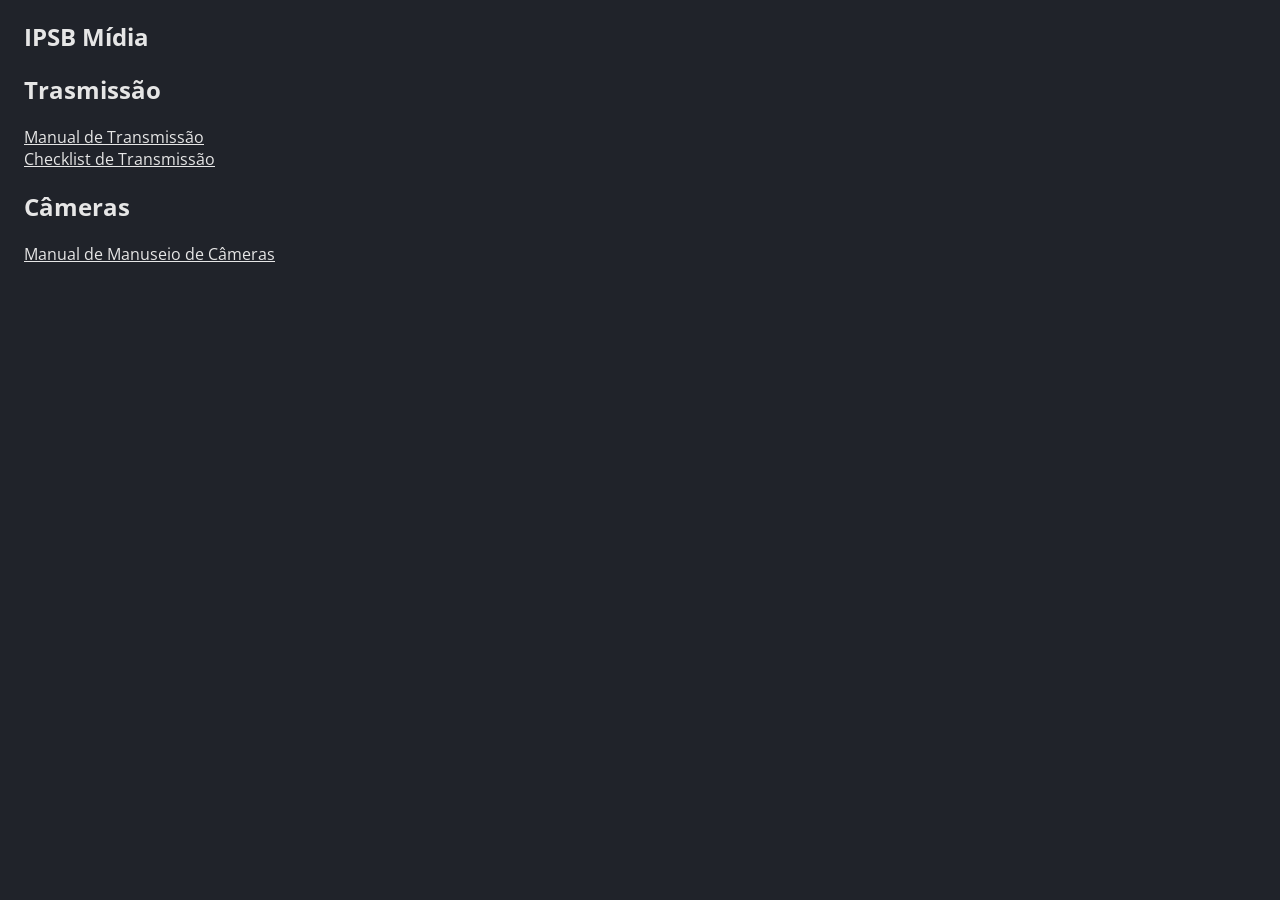
<file: index.html>
<!doctype html>
<html lang="pt-br">
  <head>
    <meta charset="UTF-8" />
    <meta name="viewport" content="width=device-width, initial-scale=1.0" />
    <link rel="stylesheet" href="./style/style.css" />
    <title>IPSB Mídia</title>
  </head>
  <body>
    <nav>
      <h1>IPSB Mídia</h1>

      <h2>Trasmissão</h2>
      <a href="./transmission/transmission.html">Manual de Transmissão</a><br />
      <a href="./transmission/transmission_checklist.html"
        >Checklist de Transmissão</a
      >

      <h2>Câmeras</h2>
      <a href="./camera/camera.html">Manual de Manuseio de Câmeras</a><br />
    </nav>
  </body>
</html>
</file>
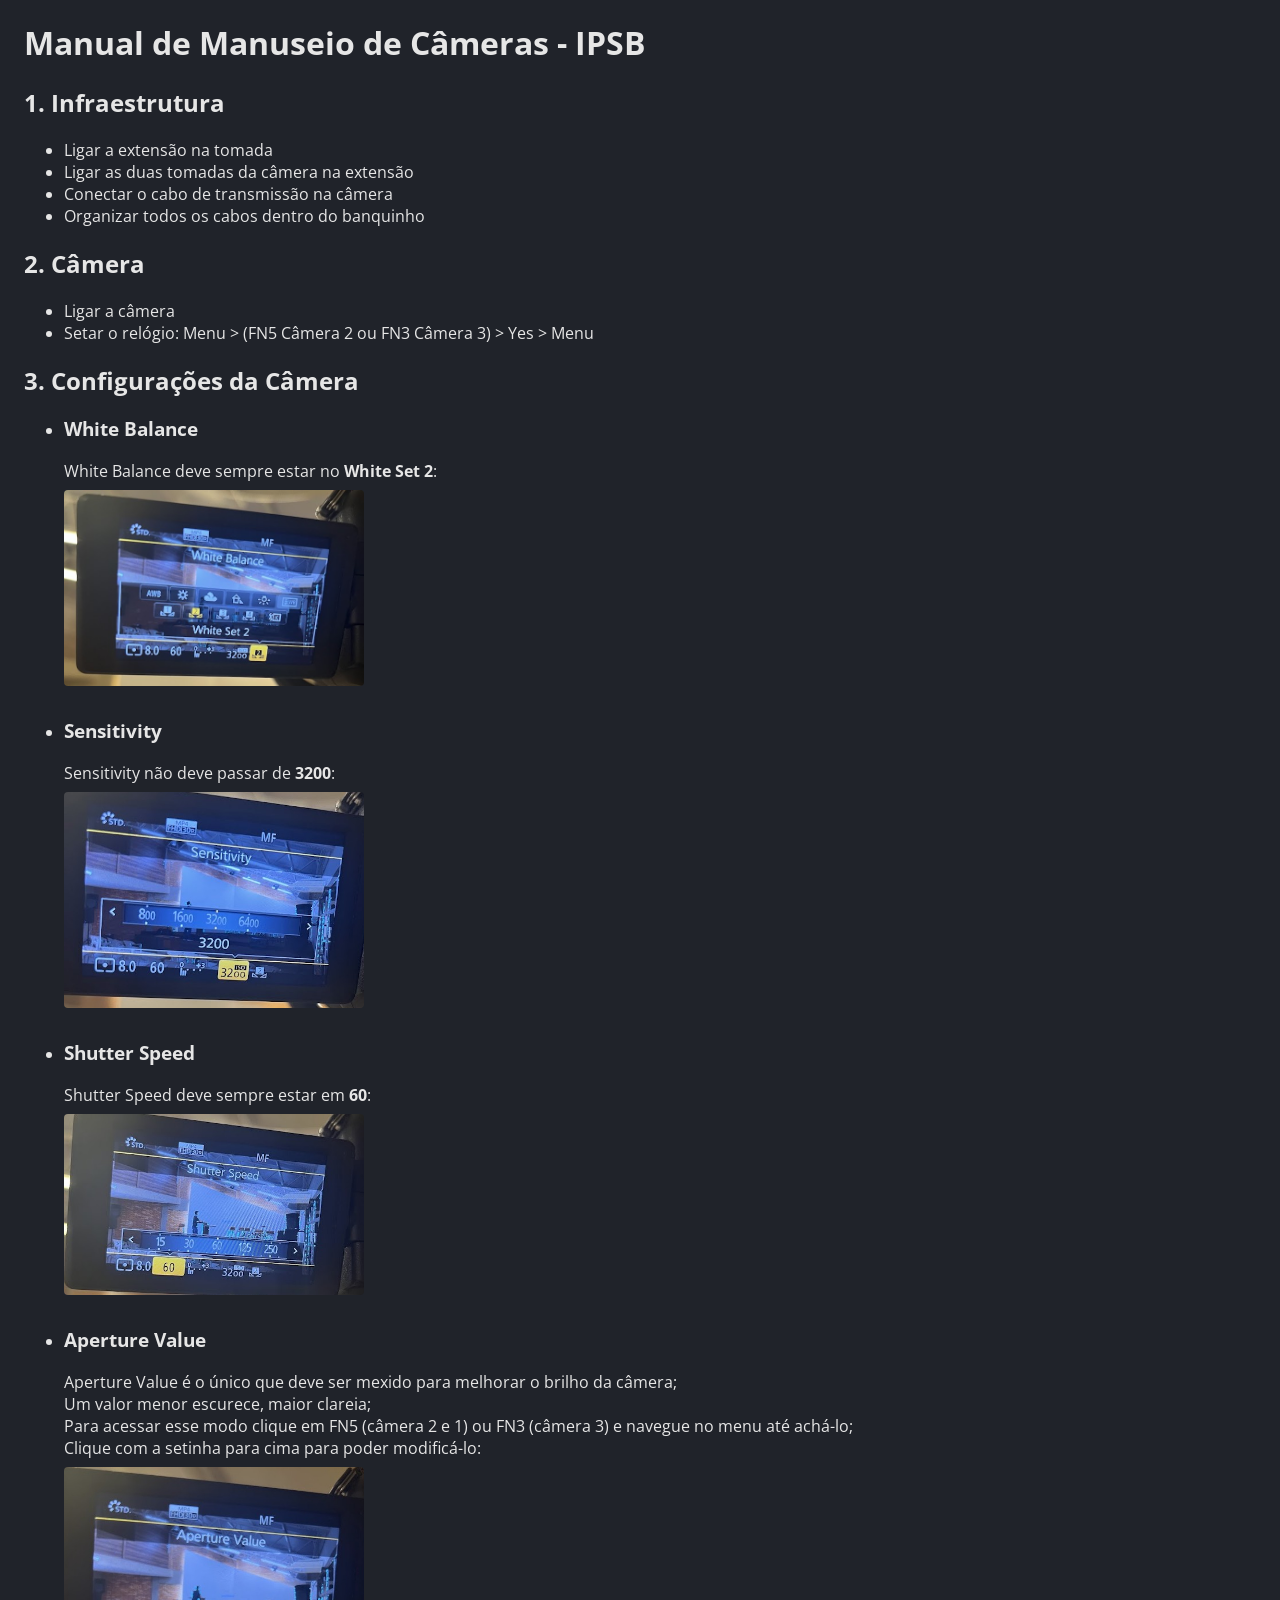
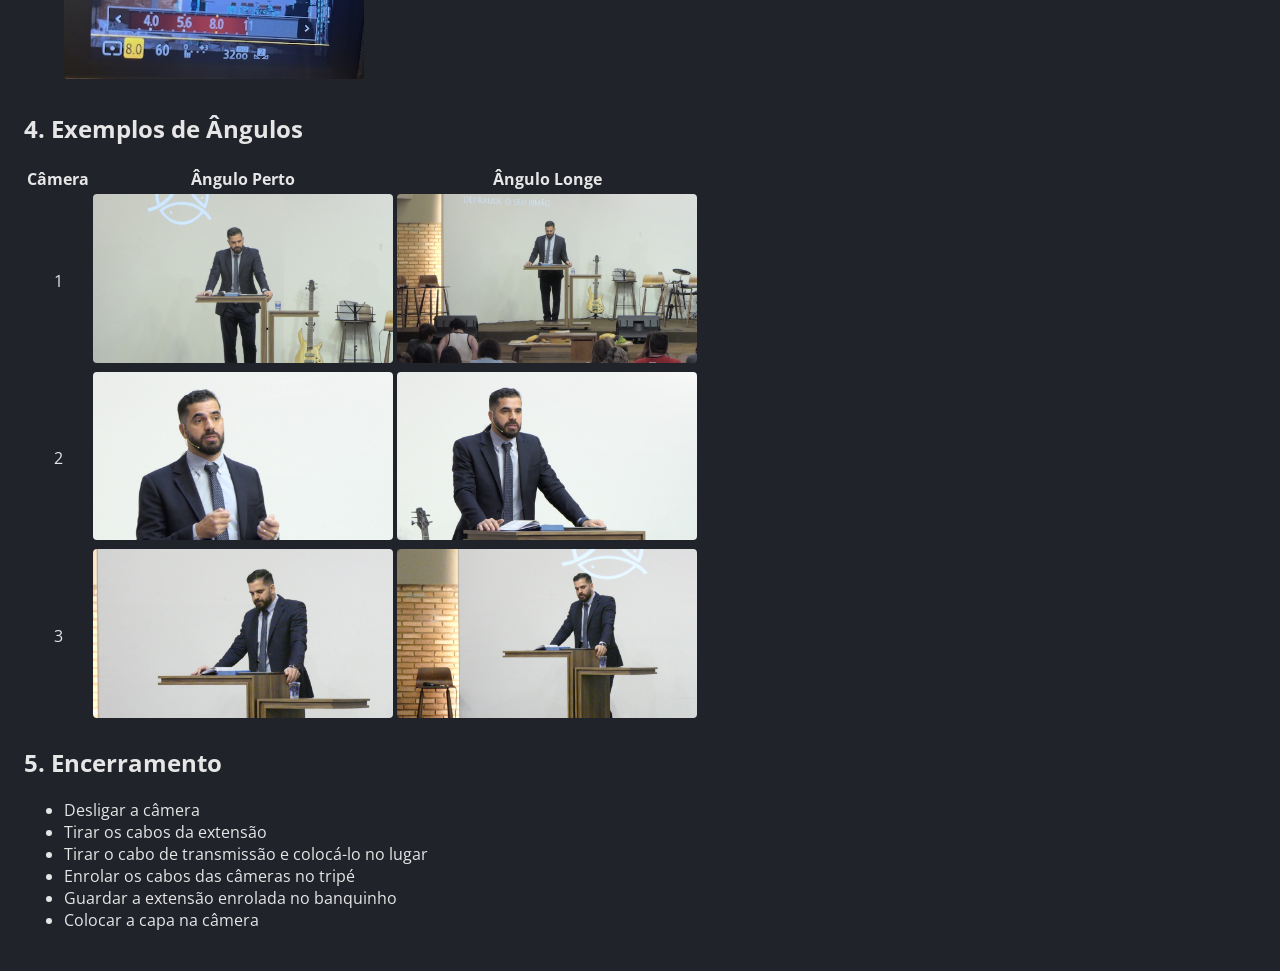
<file: camera/camera.html>
<!doctype html>
<html lang="pt-br">
  <head>
    <meta charset="UTF-8" />
    <meta name="viewport" content="width=device-width, initial-scale=1.0" />
    <link rel="stylesheet" href="../style/style.css" />
    <title>Câmeras</title>
  </head>
  <body>
    <h1>Manual de Manuseio de Câmeras - IPSB</h1>

    <h2>1. Infraestrutura</h2>
    <ul>
      <li>Ligar a extensão na tomada</li>
      <li>Ligar as duas tomadas da câmera na extensão</li>
      <li>Conectar o cabo de transmissão na câmera</li>
      <li>Organizar todos os cabos dentro do banquinho</li>
    </ul>

    <h2>2. Câmera</h2>
    <ul>
      <li>Ligar a câmera</li>
      <li>
        Setar o relógio: Menu > (FN5 Câmera 2 ou FN3 Câmera 3) > Yes > Menu
      </li>
    </ul>

    <h2>3. Configurações da Câmera</h2>
    <ul>
      <li><h3>White Balance</h3></li>
      <div>
        White Balance deve sempre estar no <strong>White Set 2</strong>:
      </div>
      <img
        class="camera-settings-image"
        src="../camera/camera-settings/camera-white-balance.jpg"
        alt="Câmera White Balance"
      />
      <li><h3>Sensitivity</h3></li>
      <div>Sensitivity não deve passar de <strong>3200</strong>:</div>
      <img
        class="camera-settings-image"
        src="../camera/camera-settings/camera-sensitivity.jpg"
        alt="Câmera Sensitivity"
      />
      <li><h3>Shutter Speed</h3></li>
      <div>Shutter Speed deve sempre estar em <strong>60</strong>:</div>
      <img
        class="camera-settings-image"
        src="../camera/camera-settings/camera-shutter.jpg"
        alt="Câmera Shutter Speed"
      />
      <li><h3>Aperture Value</h3></li>
      <div>
        Aperture Value é o único que deve ser mexido para melhorar o brilho da
        câmera; <br />
        Um valor menor escurece, maior clareia; <br />
        Para acessar esse modo clique em FN5 (câmera 2 e 1) ou FN3 (câmera 3) e
        navegue no menu até achá-lo; <br />
        Clique com a setinha para cima para poder modificá-lo:
      </div>
      <img
        class="camera-settings-image"
        src="../camera/camera-settings/camera-aperture.jpg"
        alt="Câmera Aperture"
      />
    </ul>

    <h2>4. Exemplos de Ângulos</h2>
    <table>
      <thead>
        <th>Câmera</th>
        <th>Ângulo Perto</th>
        <th>Ângulo Longe</th>
      </thead>
      <tr>
        <td class="camera-number">1</td>
        <td>
          <img
            class="camera-angle-image"
            src="../camera/camera-angles/camera_1_close.png"
            alt="Câmera 1 perto"
          />
        </td>
        <td>
          <img
            class="camera-angle-image"
            src="../camera/camera-angles/camera_1_far.png"
            alt="Câmera 1 longe"
          />
        </td>
      </tr>
      <tr>
        <td class="camera-number">2</td>
        <td>
          <img
            class="camera-angle-image"
            src="../camera/camera-angles/camera_2_close.png"
            alt="Câmera 2 perto"
          />
        </td>
        <td>
          <img
            class="camera-angle-image"
            src="../camera/camera-angles/camera_2_far.png"
            alt="Câmera 2 longe"
          />
        </td>
      </tr>
      <tr>
        <td class="camera-number">3</td>
        <td>
          <img
            class="camera-angle-image"
            src="../camera/camera-angles/camera_3_close.png"
            alt="Câmera 3 perto"
          />
        </td>
        <td>
          <img
            class="camera-angle-image"
            src="../camera/camera-angles/camera_3_far.png"
            alt="Câmera 3 longe"
          />
        </td>
      </tr>
    </table>

    <h2>5. Encerramento</h2>
    <ul>
      <li>Desligar a câmera</li>
      <li>Tirar os cabos da extensão</li>
      <li>Tirar o cabo de transmissão e colocá-lo no lugar</li>
      <li>Enrolar os cabos das câmeras no tripé</li>
      <li>Guardar a extensão enrolada no banquinho</li>
      <li>Colocar a capa na câmera</li>
    </ul>
  </body>
</html>
</file>
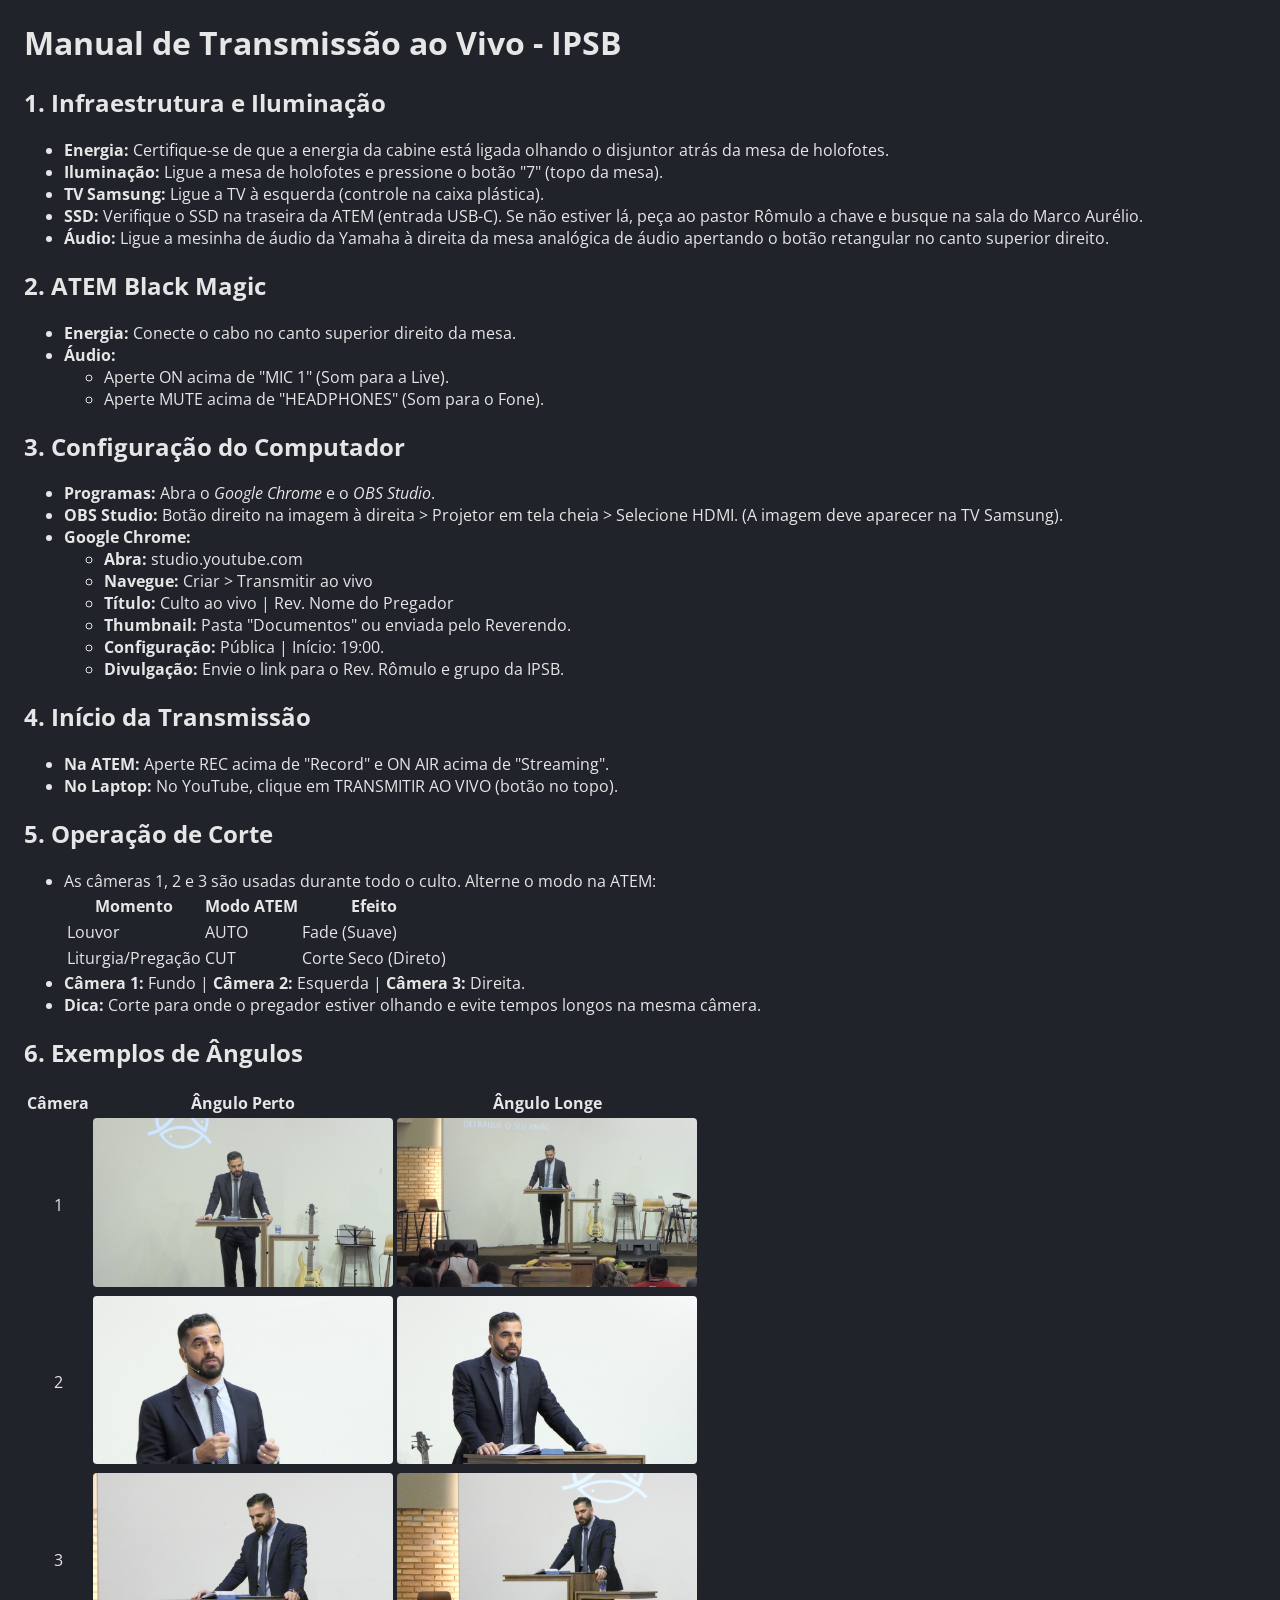
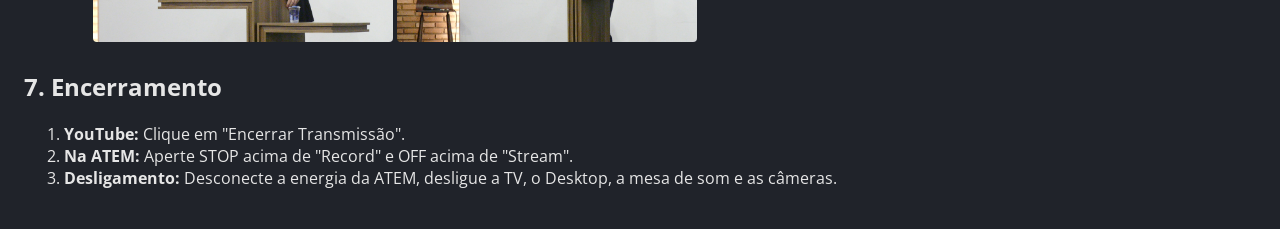
<file: transmission/transmission.html>
<!doctype html>
<html lang="pt-br">
  <head>
    <meta charset="UTF-8" />
    <meta name="viewport" content="width=device-width, initial-scale=1.0" />
    <link rel="stylesheet" href="../style/style.css" />
    <title>Transmissão</title>
  </head>
  <body>
    <h1>Manual de Transmissão ao Vivo - IPSB</h1>

    <h2>1. Infraestrutura e Iluminação</h2>
    <ul>
      <li>
        <strong>Energia:</strong> Certifique-se de que a energia da cabine está
        ligada olhando o disjuntor atrás da mesa de holofotes.
      </li>
      <li>
        <strong>Iluminação:</strong> Ligue a mesa de holofotes e pressione o
        botão "7" (topo da mesa).
      </li>
      <li>
        <strong>TV Samsung:</strong> Ligue a TV à esquerda (controle na caixa
        plástica).
      </li>
      <li>
        <strong>SSD:</strong> Verifique o SSD na traseira da ATEM (entrada
        USB-C). Se não estiver lá, peça ao pastor Rômulo a chave e busque na sala do Marco Aurélio.
      </li>
      <li>
        <strong>Áudio:</strong> Ligue a mesinha de áudio da Yamaha à direita da
        mesa analógica de áudio apertando o botão retangular no canto superior
        direito.
      </li>
    </ul>

    <h2>2. ATEM Black Magic</h2>
    <ul>
      <li>
        <strong>Energia:</strong> Conecte o cabo no canto superior direito da
        mesa.
      </li>
      <li>
        <strong>Áudio:</strong>
        <ul>
          <li>Aperte ON acima de "MIC 1" (Som para a Live).</li>
          <li>Aperte MUTE acima de "HEADPHONES" (Som para o Fone).</li>
        </ul>
      </li>
    </ul>

    <h2>3. Configuração do Computador</h2>
    <ul>
      <li>
        <strong>Programas:</strong> Abra o <em>Google Chrome</em> e o
        <em>OBS Studio</em>.
      </li>
      <li>
        <strong>OBS Studio:</strong> Botão direito na imagem à direita >
        Projetor em tela cheia > Selecione HDMI. (A imagem deve aparecer na TV
        Samsung).
      </li>
      <li>
        <strong>Google Chrome:</strong>
        <ul>
          <li><strong>Abra:</strong> studio.youtube.com</li>
          <li><strong>Navegue:</strong> Criar > Transmitir ao vivo</li>
          <li>
            <strong>Título:</strong> Culto ao vivo | Rev. Nome do
            Pregador
          </li>
          <li>
            <strong>Thumbnail:</strong> Pasta "Documentos" ou enviada pelo
            Reverendo.
          </li>
          <li><strong>Configuração:</strong> Pública | Início: 19:00.</li>
          <li>
            <strong>Divulgação:</strong> Envie o link para o Rev. Rômulo e grupo
            da IPSB.
          </li>
        </ul>
      </li>
    </ul>

    <h2>4. Início da Transmissão</h2>
    <ul>
      <li>
        <strong>Na ATEM:</strong> Aperte REC acima de "Record" e ON AIR acima de
        "Streaming".
      </li>
      <li>
        <strong>No Laptop:</strong> No YouTube, clique em TRANSMITIR AO VIVO
        (botão no topo).
      </li>
    </ul>

    <h2>5. Operação de Corte</h2>
    <ul>
      <li>
        As câmeras 1, 2 e 3 são usadas durante todo o culto. Alterne o modo na
        ATEM:
      </li>
      <table>
        <thead>
          <th>Momento</th>
          <th>Modo ATEM</th>
          <th>Efeito</th>
        </thead>
        <tr>
          <td>Louvor</td>
          <td>AUTO</td>
          <td>Fade (Suave)</td>
        </tr>
        <tr>
          <td>Liturgia/Pregação</td>
          <td>CUT</td>
          <td>Corte Seco (Direto)</td>
        </tr>
      </table>
      <li>
        <strong>Câmera 1:</strong> Fundo | <strong>Câmera 2:</strong> Esquerda |
        <strong>Câmera 3:</strong> Direita.
      </li>
      <li>
        <strong>Dica:</strong> Corte para onde o pregador estiver olhando e
        evite tempos longos na mesma câmera.
      </li>
    </ul>

    <h2>6. Exemplos de Ângulos</h2>
    <table>
      <thead>
        <th>Câmera</th>
        <th>Ângulo Perto</th>
        <th>Ângulo Longe</th>
      </thead>
      <tr>
        <td class="camera-number">1</td>
        <td>
          <img
            class="camera-angle-image"
            src="../camera/camera-angles/camera_1_close.png"
            alt="Câmera 1 perto"
          />
        </td>
        <td>
          <img
            class="camera-angle-image"
            src="../camera/camera-angles/camera_1_far.png"
            alt="Câmera 1 longe"
          />
        </td>
      </tr>
      <tr>
        <td class="camera-number">2</td>
        <td>
          <img
            class="camera-angle-image"
            src="../camera/camera-angles/camera_2_close.png"
            alt="Câmera 2 perto"
          />
        </td>
        <td>
          <img
            class="camera-angle-image"
            src="../camera/camera-angles/camera_2_far.png"
            alt="Câmera 2 longe"
          />
        </td>
      </tr>
      <tr>
        <td class="camera-number">3</td>
        <td>
          <img
            class="camera-angle-image"
            src="../camera/camera-angles/camera_3_close.png"
            alt="Câmera 3 perto"
          />
        </td>
        <td>
          <img
            class="camera-angle-image"
            src="../camera/camera-angles/camera_3_far.png"
            alt="Câmera 3 longe"
          />
        </td>
      </tr>
    </table>

    <h2>7. Encerramento</h2>
    <ol>
      <li><strong>YouTube:</strong> Clique em "Encerrar Transmissão".</li>
      <li>
        <strong>Na ATEM:</strong> Aperte STOP acima de "Record" e OFF acima de
        "Stream".
      </li>
      <li>
        <strong>Desligamento:</strong> Desconecte a energia da ATEM, desligue a
        TV, o Desktop, a mesa de som e as câmeras.
      </li>
    </ol>
  </body>
</html>
</file>
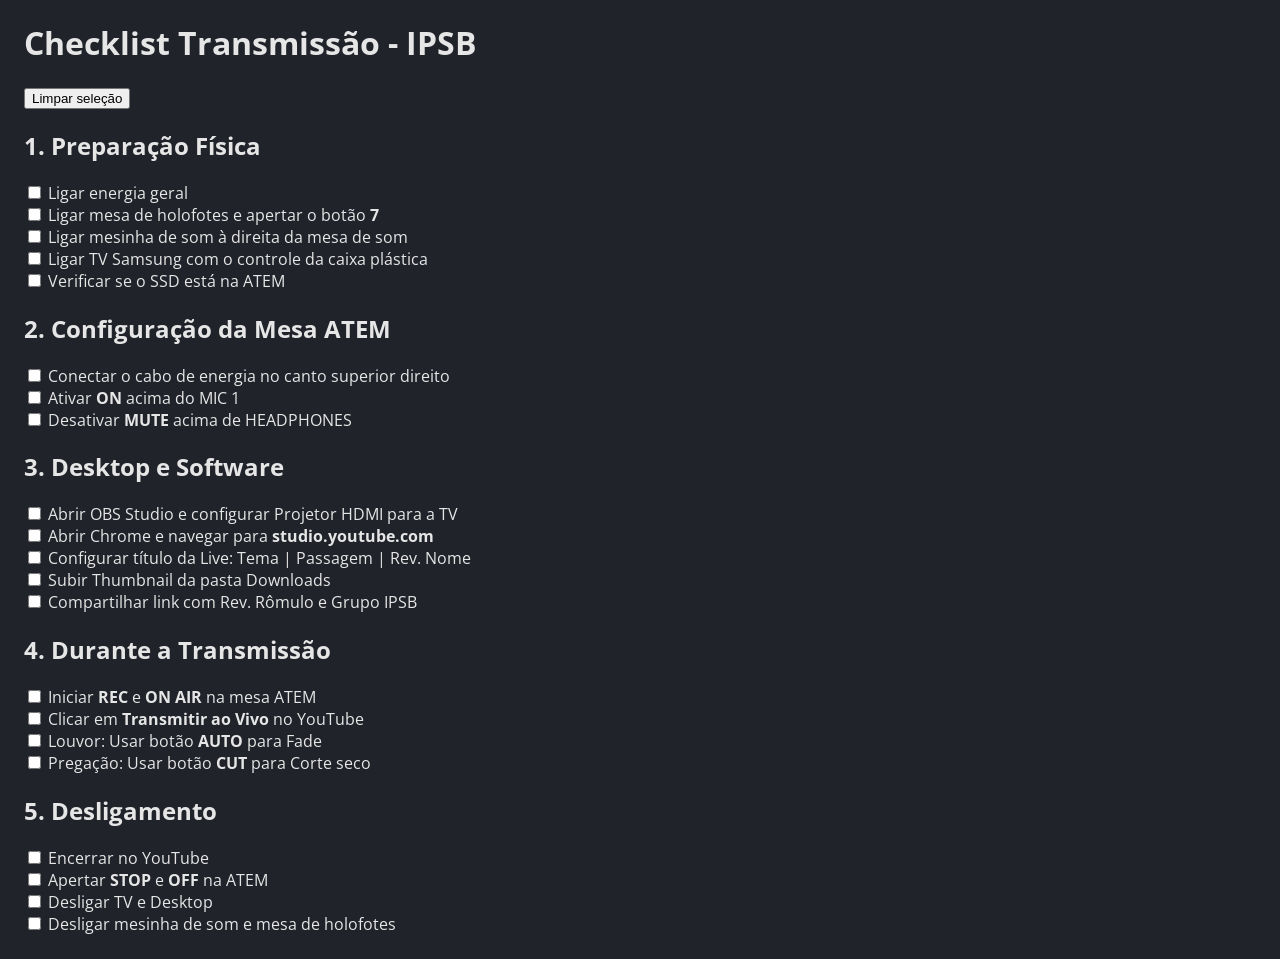
<file: transmission/transmission_checklist.html>
<!doctype html>
<html lang="pt-br">
  <head>
    <meta charset="UTF-8" />
    <meta name="viewport" content="width=device-width, initial-scale=1.0" />
    <link rel="stylesheet" href="../style/style.css" />
    <title>Checklist Trasmissão</title>
  </head>
  <body>
    <h1>Checklist Transmissão - IPSB</h1>

    <button id="uncheck-all-button" onclick="uncheckAll('checklist')">
      Limpar seleção
    </button>
    <script>
      function uncheckAll(elementName) {
        var name = document.getElementsByName(elementName);
        for (i = 0; i < name.length; i++) {
          name[i].checked = false;
        }
      }
    </script>

    <h2>1. Preparação Física</h2>
    <input type="checkbox" id="checklist-1" name="checklist" />
    <label for="checklist-1"> Ligar energia geral</label><br />
    <input type="checkbox" id="checklist-2" name="checklist" />
    <label for="checklist-2">
      Ligar mesa de holofotes e apertar o botão <strong>7</strong></label
    ><br />
    <input type="checkbox" id="checklist-3" name="checklist" />
    <label for="checklist-3">
      Ligar mesinha de som à direita da mesa de som</label
    ><br />
    <input type="checkbox" id="checklist-4" name="checklist" />
    <label for="checklist-4">
      Ligar TV Samsung com o controle da caixa plástica</label
    ><br />
    <input type="checkbox" id="checklist-5" name="checklist" />
    <label for="checklist-5"> Verificar se o SSD está na ATEM</label><br />

    <h2>2. Configuração da Mesa ATEM</h2>
    <input type="checkbox" id="checklist-6" name="checklist" />
    <label for="checklist-6">
      Conectar o cabo de energia no canto superior direito</label
    ><br />
    <input type="checkbox" id="checklist-7" name="checklist" />
    <label for="checklist-7"> Ativar <strong>ON</strong> acima do MIC 1</label
    ><br />
    <input type="checkbox" id="checklist-8" name="checklist" />
    <label for="checklist-8">
      Desativar <strong>MUTE</strong> acima de HEADPHONES</label
    ><br />

    <h2>3. Desktop e Software</h2>
    <input type="checkbox" id="checklist-9" name="checklist" />
    <label for="checklist-9">
      Abrir OBS Studio e configurar Projetor HDMI para a TV</label
    ><br />
    <input type="checkbox" id="checklist-10" name="checklist" />
    <label for="checklist-10">
      Abrir Chrome e navegar para <strong>studio.youtube.com</strong></label
    ><br />
    <input type="checkbox" id="checklist-11" name="checklist" />
    <label for="checklist-11">
      Configurar título da Live: Tema | Passagem | Rev. Nome</label
    ><br />
    <input type="checkbox" id="checklist-12" name="checklist" />
    <label for="checklist-12"> Subir Thumbnail da pasta Downloads</label><br />
    <input type="checkbox" id="checklist-13" name="checklist" />
    <label for="checklist-13">
      Compartilhar link com Rev. Rômulo e Grupo IPSB</label
    ><br />

    <h2>4. Durante a Transmissão</h2>
    <input type="checkbox" id="checklist-14" name="checklist" />
    <label for="checklist-14">
      Iniciar <strong>REC</strong> e <strong>ON AIR</strong> na mesa ATEM</label
    ><br />
    <input type="checkbox" id="checklist-15" name="checklist" />
    <label for="checklist-15">
      Clicar em <strong>Transmitir ao Vivo</strong> no YouTube</label
    ><br />
    <input type="checkbox" id="checklist-16" name="checklist" />
    <label for="checklist-15">
      Louvor: Usar botão <strong>AUTO</strong> para Fade</label
    ><br />
    <input type="checkbox" id="checklist-17" name="checklist" />
    <label for="checklist-17">
      Pregação: Usar botão <strong>CUT</strong> para Corte seco</label
    ><br />

    <h2>5. Desligamento</h2>
    <input type="checkbox" id="checklist-18" name="checklist" />
    <label for="checklist-17"> Encerrar no YouTube</label><br />
    <input type="checkbox" id="checklist-19" name="checklist" />
    <label for="checklist-19">
      Apertar <strong>STOP</strong> e <strong>OFF</strong> na ATEM</label
    ><br />
    <input type="checkbox" id="checklist-20" name="checklist" />
    <label for="checklist-20"> Desligar TV e Desktop</label><br />
    <input type="checkbox" id="checklist-21" name="checklist" />
    <label for="checklist-21">Desligar mesinha de som e mesa de holofotes</label
    ><br />
  </body>
</html>
</file>
<file: style/style.css>
@font-face {
  font-family: Open-Sans;
  src: url(./Open_Sans/OpenSans-VariableFont_wdth\,wght.ttf);
}

@font-face {
  font-family: Open-Sans;
  src: url(./Open_Sans/OpenSans-Italic-VariableFont_wdth\,wght.ttf);
  font-style: italic;
}

body {
  background-color: rgb(32, 35, 42);
  color: rgb(230, 230, 230);
  font-family: "Open-Sans";
  padding: 0px 16px 16px 16px;
}

a,
a:visited,
a:active {
  color: inherit;
}

.camera-number {
  text-align: center;
}

.camera-angle-image {
  width: 300px;
}

.camera-settings-image {
  margin: 8px 0px 8px 0px;
  width: 300px;
}

img {
  border-radius: 4px;
}
/* * {
  border: 1px solid grey;
} */
</file>
